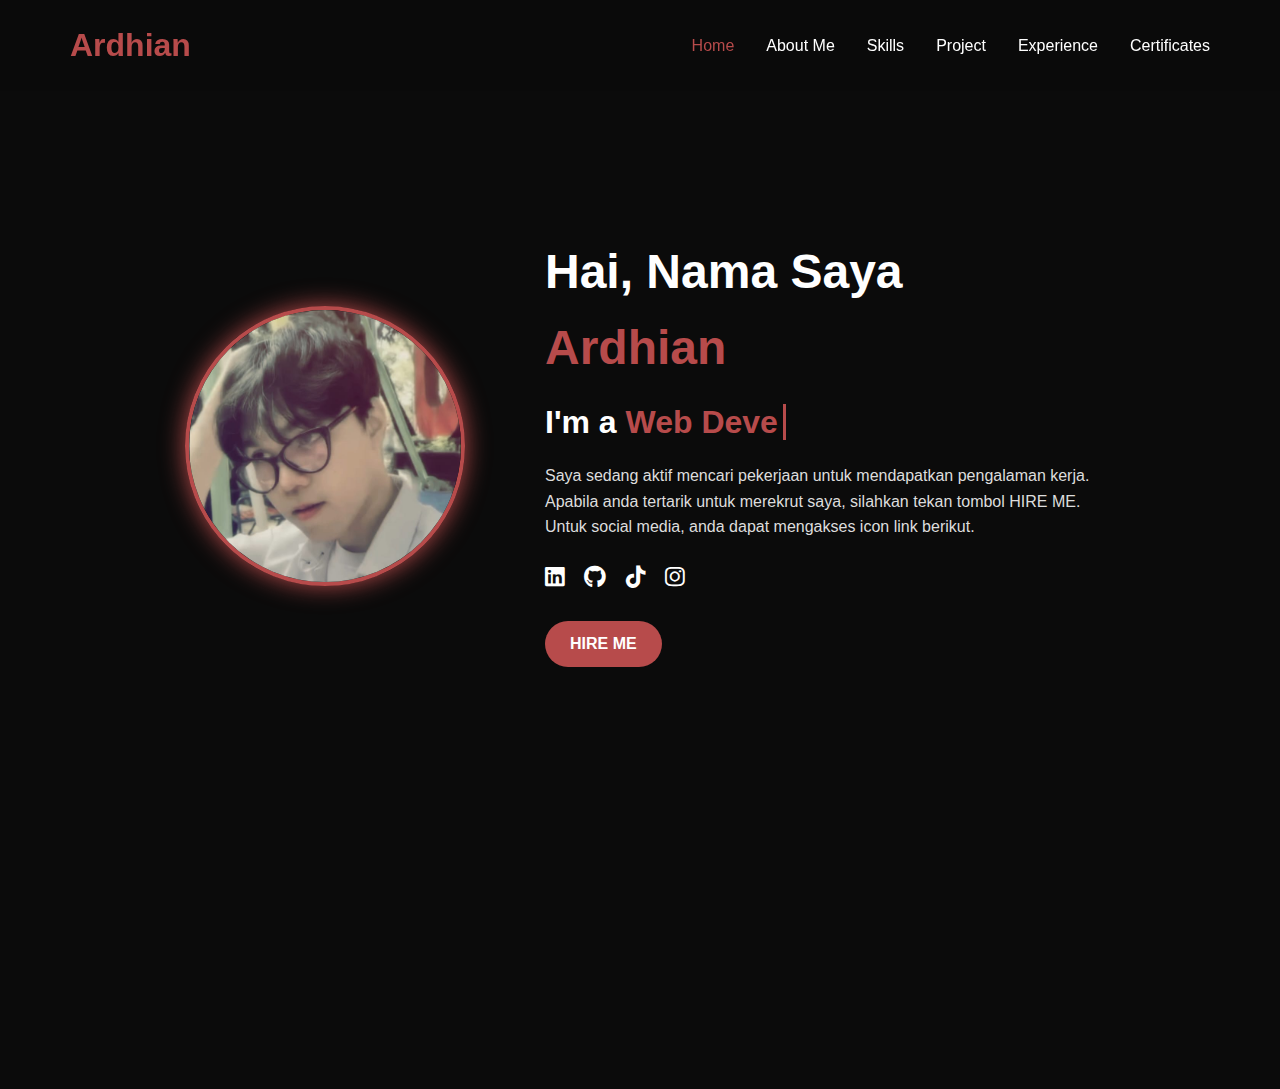
<file: index.html>
<!DOCTYPE html>
<html lang="en">
<head>
    <meta charset="UTF-8">
    <meta name="viewport" content="width=device-width, initial-scale=1.0">
    <title>Portfolio Website - Ardhian</title>

    <!-- Font & Icons -->
    <link rel="stylesheet" href="https://cdnjs.cloudflare.com/ajax/libs/font-awesome/6.5.2/css/all.min.css">
    <link rel="stylesheet" href="css/style.css">
</head>

<body>
    <!-- HEADER -->
    <header>
        <a href="#" class="logo">Ardhian</a>

        <i class="fa-solid fa-bars" id="menu-icon"></i>

        <nav>
            <a href="index.html" class="active">Home</a>
            <a href="about.html">About Me</a>
            <a href="skills.html">Skills</a>
            <a href="project.html">Project</a>
            <a href="experience.html">Experience</a>
            <a href="certificate.html">Certificates</a>
        </nav>
    </header>

    <!-- HOME SECTION -->
    <section class="home">
        <div class="home-img" data-animate>
            <img src="foto.jpg" alt="Foto Profil Ardhian">
        </div>

        <div class="home-content" data-animate>
            <h1>Hai, Nama Saya <span>Ardhian</span></h1>
            <h3 class="typing-text">I'm a <span></span></h3>
            <p>
                Saya sedang aktif mencari pekerjaan untuk mendapatkan pengalaman kerja. 
                Apabila anda tertarik untuk merekrut saya, silahkan tekan tombol HIRE ME. 
                Untuk social media, anda dapat mengakses icon link berikut.
            </p>

            <div class="social-icons">
                <a href="https://www.linkedin.com/in/ardhian-maulana-a01382328/"><i class="fa-brands fa-linkedin"></i></a>
                <a href="https://github.com/ArdhianM6"><i class="fa-brands fa-github"></i></a>
                <a href="https://www.tiktok.com/@ineedsky6" target="_blank"><i class="fa-brands fa-tiktok"></i></a>
                <a href="https://www.instagram.com/ardhimltg"><i class="fa-brands fa-instagram"></i></a>
            </div>

            <!-- Tambahkan class hire-btn di sini -->
            <a href="#" class="btn hire-btn">HIRE ME</a>
        </div>
    </section>

    <!-- FOOTER -->
    <footer data-animate>
        <div class="footer-container">
            <p class="footer-title">Hubungi Saya:</p>
            <a href="https://mail.google.com/mail/?view=cm&fs=1&to=ardhianmaulanatanjung@gmail.com" class="footer-link" target="_blank">
                <i class="fa-solid fa-envelope"></i> ardhianmaulanatanjung@gmail.com
            </a>            
            |
            <a href="https://wa.me/6282272390283" class="footer-link" target="_blank">
                <i class="fa-brands fa-whatsapp"></i> +62 82 7239 0283
            </a>
        </div>
        <div class="footer-bottom">
            <p>&copy; 2024 Ardhian. All rights reserved.</p>
        </div>
    </footer>

    <!-- SCRIPT -->
    <script>
        // === Toggle Navbar (Mobile) ===
        const menuIcon = document.getElementById('menu-icon');
        const nav = document.querySelector('nav');
        menuIcon.onclick = () => {
            nav.classList.toggle('active');
        };

        // === Scroll Reveal Animation ===
        const animatedElements = document.querySelectorAll('[data-animate]');
        const revealOnScroll = () => {
            const windowHeight = window.innerHeight;
            animatedElements.forEach(el => {
                const position = el.getBoundingClientRect().top;
                if (position < windowHeight - 100) {
                    el.classList.add('visible');
                }
            });
        };
        window.addEventListener('scroll', revealOnScroll);
        window.addEventListener('load', revealOnScroll);

        // === Typing Effect ===
        document.addEventListener("DOMContentLoaded", function() {
            const roles = [
                "Web Developer",
                "UI/UX Designer",
                "Fullstack Developer",
            ];
            const span = document.querySelector(".typing-text span");
            let index = 0;
            let charIndex = 0;
            let deleting = false;
            const typingSpeed = 100;
            const erasingSpeed = 60;
            const delayBetweenWords = 2000;

            function type() {
                const current = roles[index];
                if (!deleting && charIndex < current.length) {
                    span.textContent = current.substring(0, charIndex + 1);
                    charIndex++;
                    setTimeout(type, typingSpeed);
                } else if (deleting && charIndex > 0) {
                    span.textContent = current.substring(0, charIndex - 1);
                    charIndex--;
                    setTimeout(type, erasingSpeed);
                } else {
                    if (!deleting) {
                        deleting = true;
                        setTimeout(type, delayBetweenWords);
                    } else {
                        deleting = false;
                        index = (index + 1) % roles.length;
                        setTimeout(type, 400);
                    }
                }
            }

            type();
        });
    </script>

    <!-- ===== MODAL HIRE ME ===== -->
    <div class="modal-overlay" id="hireModal">
      <div class="modal">
        <span class="close-btn" id="closeModal">&times;</span>
        <h2>Hire Me</h2>
        <p>Silakan isi data perusahaan Anda untuk mengundang saya.</p>

        <!-- ✅ DITAMBAHKAN FORMSPREE -->
        <form id="hireForm" action="https://formspree.io/f/mvgwdwnj" method="POST">
          <div class="form-group">
            <label>Nama Perusahaan</label>
            <input type="text" name="company" placeholder="Nama perusahaan" required>
          </div>
          <div class="form-group">
            <label>Nomor HP</label>
            <input type="tel" name="phone" placeholder="Nomor WhatsApp / HP" required>
          </div>
          <div class="form-group">
            <label>Alamat</label>
            <input type="text" name="address" placeholder="Alamat perusahaan" required>
          </div>
          <div class="form-group">
            <label>Email</label>
            <input type="email" name="email" placeholder="Email perusahaan" required>
          </div>
          <div class="form-group">
            <label>Pekerjaan / Posisi</label>
            <input type="text" name="job" placeholder="Posisi yang ditawarkan" required>
          </div>
          <div class="form-group">
            <label>Gaji yang Ditawarkan</label>
            <input type="text" name="salary" placeholder="Contoh: Rp 8.000.000" required>
          </div>
          <button type="submit" class="submit-btn">Kirim</button>
        </form>
      </div>
    </div>

    <!-- ===== SCRIPT MODAL ===== -->
    <script>
      const hireBtn = document.querySelector(".hire-btn");
      const modal = document.getElementById("hireModal");
      const closeModal = document.getElementById("closeModal");

      if (hireBtn) {
        hireBtn.addEventListener("click", (e) => {
          e.preventDefault();
          modal.classList.add("active");
          document.body.style.overflow = "hidden";
        });
      }

      closeModal.addEventListener("click", () => {
        modal.classList.remove("active");
        document.body.style.overflow = "auto";
      });

      window.addEventListener("click", (e) => {
        if (e.target === modal) {
          modal.classList.remove("active");
          document.body.style.overflow = "auto";
        }
      });
    </script>
</body>
</html>
</file>
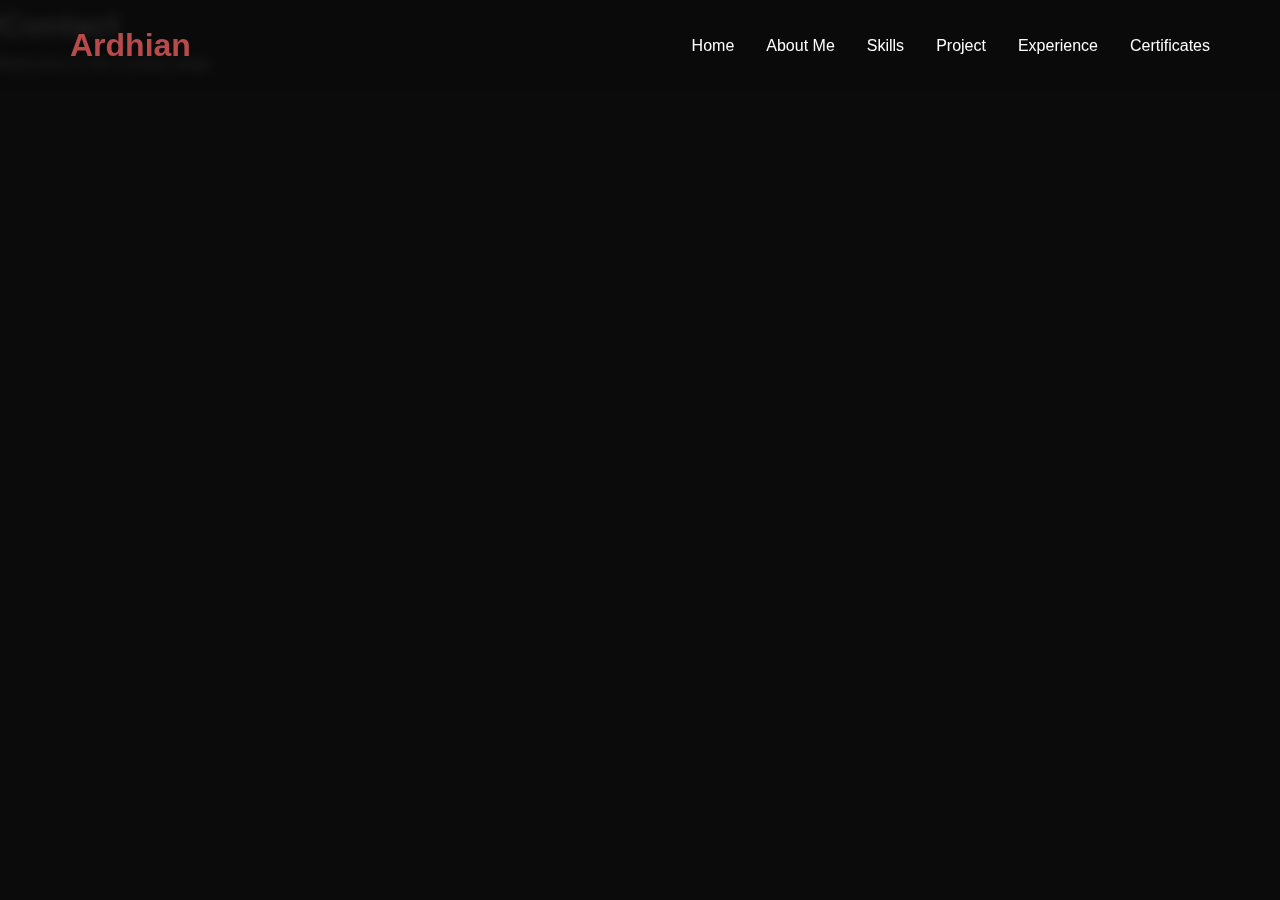
<file: certificate.html>
<!DOCTYPE html>
<html lang="en">

<head>
    <meta charset="UTF-8">
    <meta name="viewport" content="width=device-width, initial-scale=1.0">
    <link rel="stylesheet" href="css/style.css">
    <title>Contact</title>
</head>

<body>
    <header>
        <a href="index.html" class="logo">Ardhian</a>

        <nav>
            <a href="index.html">Home</a>
            <a href="about.html">About Me</a>
            <a href="skills.html">Skills</a>
            <a href="project.html">Project</a>
            <a href="experience.html">Experience</a>
            <a href="certificate.html">Certificates</a>
        </nav>
    </header>

    <section>
        <h1>Contact</h1>
        <p>Welcome to the Contact page.</p>
    </section>
</body>

</html>
</file>
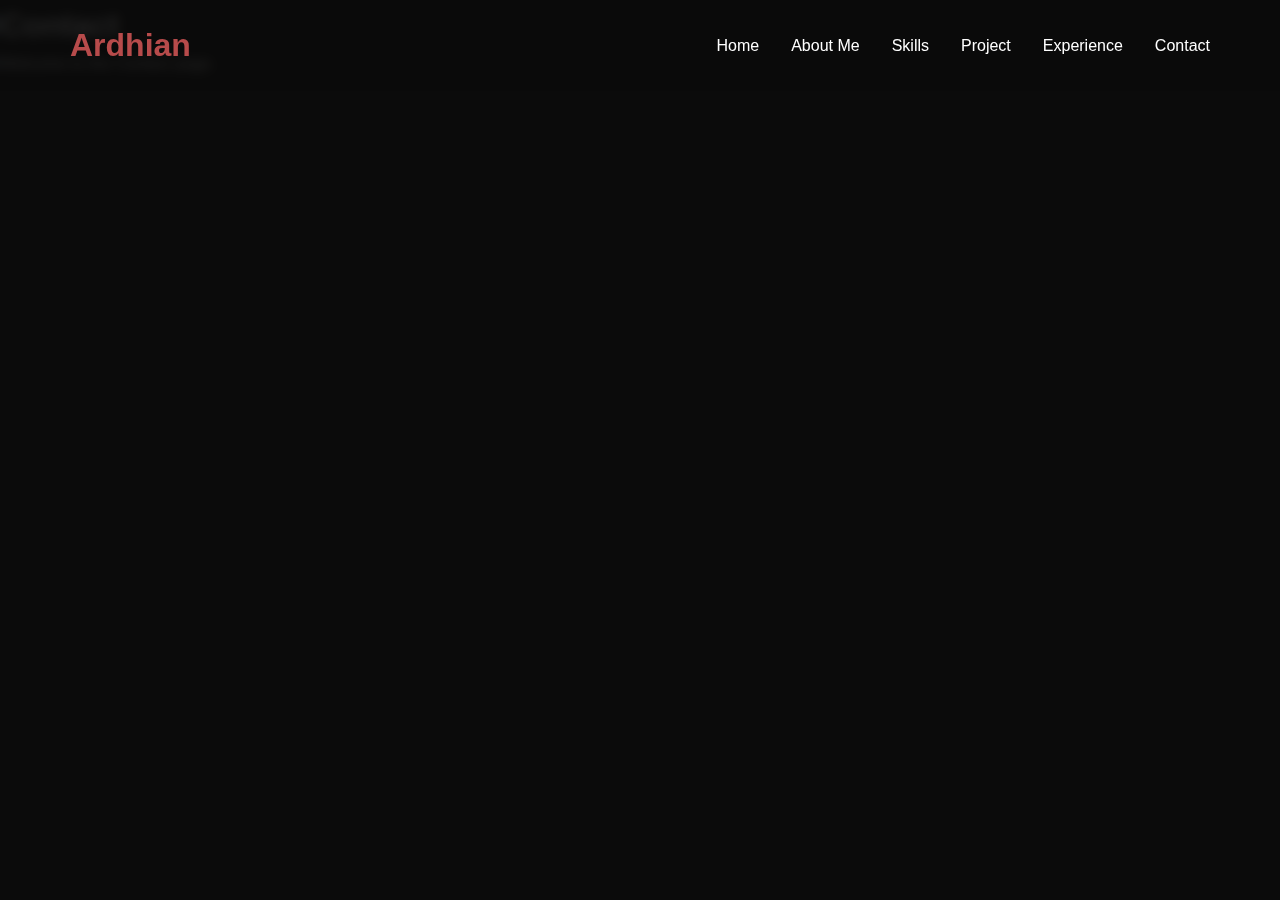
<file: contact.html>
<!DOCTYPE html>
<html lang="en">

<head>
    <meta charset="UTF-8">
    <meta name="viewport" content="width=device-width, initial-scale=1.0">
    <link rel="stylesheet" href="css/style.css">
    <title>Contact</title>
</head>

<body>
    <header>
        <a href="index.html" class="logo">Ardhian</a>

        <nav>
            <a href="index.html">Home</a>
            <a href="about.html">About Me</a>
            <a href="skills.html">Skills</a>
            <a href="project.html">Project</a>
            <a href="experience.html">Experience</a>
            <a href="contact.html">Contact</a>
        </nav>
    </header>

    <section>
        <h1>Contact</h1>
        <p>Welcome to the Contact page.</p>
    </section>
</body>

</html>
</file>
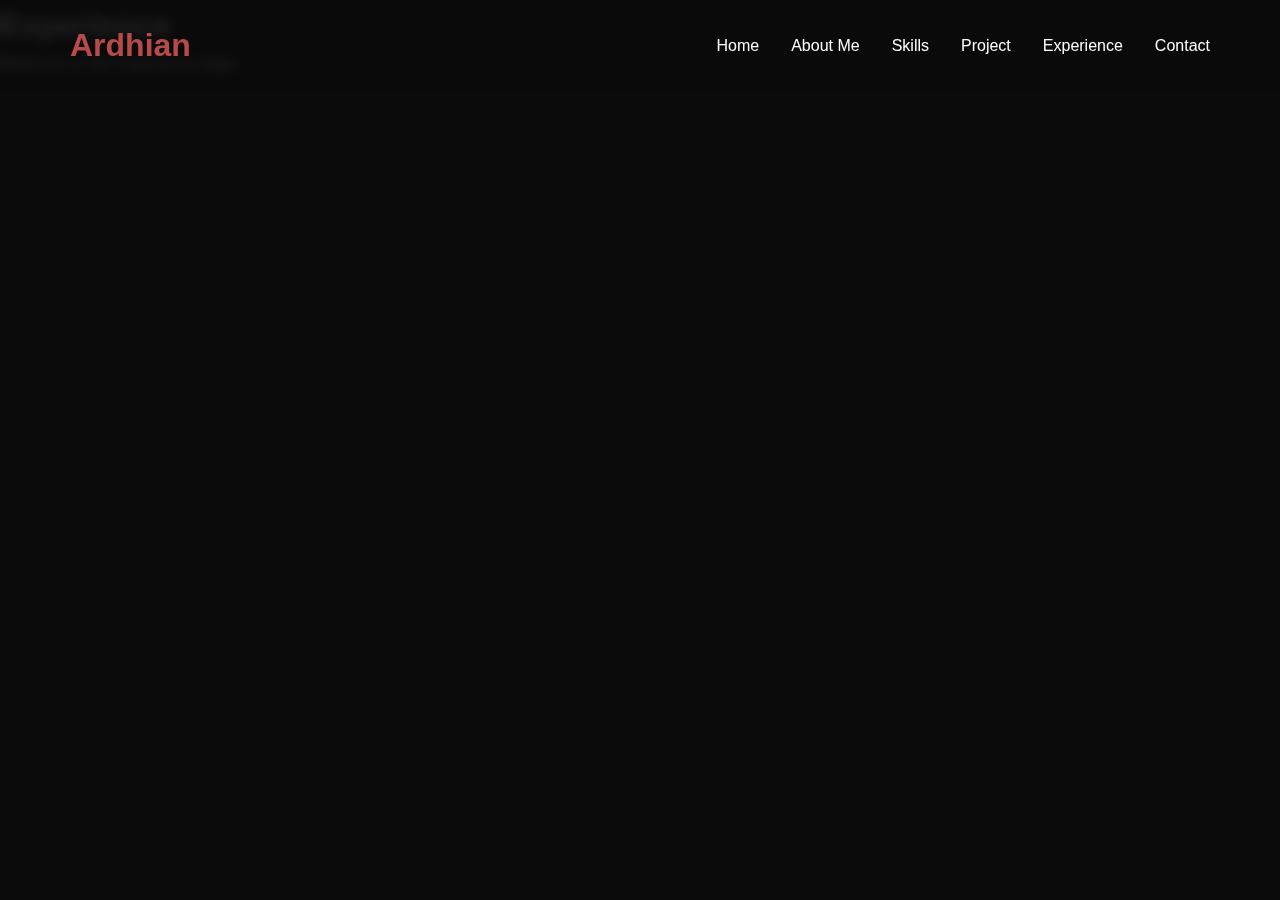
<file: experience.html>
<!DOCTYPE html>
<html lang="en">

<head>
    <meta charset="UTF-8">
    <meta name="viewport" content="width=device-width, initial-scale=1.0">
    <link rel="stylesheet" href="css/style.css">
    <title>Experience</title>
</head>

<body>
    <header>
        <a href="index.html" class="logo">Ardhian</a>

        <nav>
            <a href="index.html">Home</a>
            <a href="about.html">About Me</a>
            <a href="skills.html">Skills</a>
            <a href="project.html">Project</a>
            <a href="experience.html">Experience</a>
            <a href="contact.html">Contact</a>
        </nav>
    </header>

    <section>
        <h1>Experience</h1>
        <p>Welcome to the Experience page.</p>
    </section>
</body>

</html>
</file>
<file: css/style.css>
/* === RESET === */
* {
    margin: 0;
    padding: 0;
    box-sizing: border-box;
    font-family: "Poppins", sans-serif;
}

/* === BASE === */
body {
    background-color: #0b0b0b;
    color: white;
    line-height: 1.6;
    overflow-x: hidden;
}

html {
    scroll-behavior: smooth;
    scroll-padding-top: 8rem;
}

/* === HEADER === */
header {
    position: fixed;
    width: 100%;
    top: 0;
    left: 0;
    background: rgba(10, 10, 10, 0.9);
    backdrop-filter: blur(6px);
    display: flex;
    justify-content: space-between;
    align-items: center;
    padding: 20px 70px;
    z-index: 100;
}

.logo {
    font-size: 2rem;
    font-weight: 700;
    color: #b74b4b;
    text-decoration: none;
}

nav {
    display: flex;
    gap: 2rem;
    transition: 0.3s;
}

nav a {
    color: white;
    text-decoration: none;
    font-size: 1rem;
    transition: 0.3s;
}

nav a:hover,
nav a.active {
    color: #b74b4b;
}

/* === MENU ICON === */
#menu-icon {
    font-size: 2rem;
    color: white;
    display: none;
    cursor: pointer;
}

@media (max-width: 995px) {
    #menu-icon {
        display: block;
    }

    nav {
        position: absolute;
        top: 100%;
        right: -100%;
        flex-direction: column;
        background: #111;
        width: 220px;
        border-left: 2px solid #b74b4b;
        transition: 0.4s;
        text-align: center;
    }

    nav.active {
        right: 0;
    }

    nav a {
        padding: 15px;
        border-bottom: 1px solid rgba(255,255,255,0.1);
    }
}

/* === HOME === */
.home {
    display: flex;
    align-items: center;
    justify-content: center;
    min-height: 100vh;
    padding: 80px 10%;
    gap: 5rem;
    flex-wrap: wrap;
}

.home-img img {
    width: 280px;
    height: 280px;
    border-radius: 50%;
    border: 4px solid #b74b4b;
    object-fit: cover;
    box-shadow: 0 0 25px #b74b4b;
    transition: 0.4s;
}

.home-img img:hover {
    transform: scale(1.05);
    box-shadow: 0 0 40px #b74b4b;
}

.home-content {
    max-width: 550px;
}

.home-content h1 {
    font-size: 3rem;
    margin-bottom: 10px;
}

.home-content h1 span {
    color: #b74b4b;
}

.home-content h3 {
    font-size: 2rem;
    margin-bottom: 15px;
}

.typing-text span {
    color: #b74b4b;
    border-right: 3px solid #b74b4b;
    padding-right: 5px;
    animation: blink 0.8s infinite;
}

@keyframes blink {
    50% { border-color: transparent; }
}

.home-content p {
    margin-bottom: 20px;
    font-size: 1rem;
    color: #ddd;
}

/* === BUTTON (HIRE ME) === */
.btn {
    background: #b74b4b;
    color: white;
    padding: 10px 25px;
    border-radius: 30px;
    text-decoration: none;
    transition: all 0.3s ease;
    font-weight: 600;
    display: inline-block;
    margin-top: 25px;
}

.btn:hover {
    background: transparent;
    border: 2px solid #b74b4b;
    box-shadow: 0 0 20px #b74b4b;
}

/* === SOCIAL ICONS === */
.social-icons {
    margin-top: 10px;
}

.social-icons a {
    color: white;
    font-size: 1.4rem;
    margin-right: 15px;
    transition: all 0.3s ease;
}

.social-icons a:hover {
    color: #b74b4b;
    transform: scale(1.2);
    text-shadow: 0 0 15px #b74b4b;
    box-shadow: 0 0 25px #b74b4b;
    border-radius: 50%;
}

/* === FOOTER === */
footer {
    text-align: center;
    background: #111;
    padding: 30px 10px;
    border-top: 2px solid #b74b4b;
}

.footer-title {
    font-weight: 600;
    margin-bottom: 10px;
}

.footer-link {
    color: white;
    text-decoration: none;
    transition: 0.3s;
}

.footer-link:hover {
    color: #b74b4b;
}

/* === SCROLL FADE-IN EFFECT === */
[data-animate] {
    opacity: 0;
    transform: translateY(40px);
    transition: all 0.8s ease-out;
}

[data-animate].visible {
    opacity: 1;
    transform: translateY(0);
}

/* === ABOUT SECTION === */
.about-section {
    display: flex;
    justify-content: center;
    align-items: center;
    min-height: 100vh;
    padding: 10rem 10% 5rem;
    background-color: #0b0b0b;
    color: white;
}

.about-container {
    max-width: 800px;
    text-align: center;
    background: #111;
    padding: 3rem 2rem;
    border-radius: 1rem;
    border: 1px solid #b74b4b;
    box-shadow: 0 0 25px rgba(183, 75, 75, 0.2);
    animation: fadeUp 1s ease-out both;
}

.about-container h1 {
    font-size: 2.8rem;
    margin-bottom: 1.5rem;
    color: #fff;
}

.about-container h1 span {
    color: #b74b4b;
}

.about-container p {
    font-size: 1.1rem;
    line-height: 1.8;
    color: #ddd;
    margin-bottom: 1.2rem;
}

.about-container img {
    width: 180px;
    height: 180px;
    border-radius: 50%;
    object-fit: cover;
    margin-bottom: 2rem;
    border: 4px solid #b74b4b;
    box-shadow: 0 0 25px #b74b4b;
    transition: 0.4s;
}

.about-container img:hover {
    transform: scale(1.05);
    box-shadow: 0 0 40px #b74b4b;
}

/* === ANIMATION KEYFRAMES === */
@keyframes fadeUp {
    from {
        opacity: 0;
        transform: translateY(40px);
    }
    to {
        opacity: 1;
        transform: translateY(0);
    }
}

/* === SERVICES SECTION === */
.services {
    padding: 8rem 10%;
    background-color: #0b0b0b;
    color: white;
    text-align: center;
}

.services h1 {
    font-size: 2.8rem;
    margin-bottom: 3rem;
    color: #fff;
}

.services h1 span {
    color: #b74b4b;
}

.service-container {
    display: grid;
    grid-template-columns: repeat(auto-fit, minmax(260px, 1fr));
    gap: 2rem;
}

.service-box {
    background: #111;
    padding: 2rem;
    border-radius: 1rem;
    border: 1px solid #b74b4b;
    box-shadow: 0 0 20px rgba(183, 75, 75, 0.15);
    transition: all 0.4s ease;
}

.service-box:hover {
    transform: translateY(-10px);
    box-shadow: 0 0 30px rgba(183, 75, 75, 0.4);
}

.service-box i {
    font-size: 2.5rem;
    color: #b74b4b;
    margin-bottom: 1rem;
}

.service-box h3 {
    font-size: 1.4rem;
    margin-bottom: 0.8rem;
}

.service-box p {
    color: #ccc;
    font-size: 1rem;
    line-height: 1.6;
}

/* === SKILLS SECTION ENHANCED === */
.skills-section {
    padding: 100px 8%;
    color: #fff;
    background: linear-gradient(180deg, #0f0f0f, #1a1a1a);
    text-align: center;
}

.skills-heading {
    margin-bottom: 3rem;
}

.skills-heading h1 {
    font-size: 3rem;
    color: #b74b4b;
    margin-bottom: 1rem;
}

.skills-container {
    display: grid;
    grid-template-columns: repeat(auto-fit, minmax(280px, 1fr));
    gap: 2rem;
}

.skill {
    background: #141414;
    border: 1px solid rgba(255, 255, 255, 0.05);
    border-radius: 15px;
    padding: 2rem;
    text-align: center;
    transition: all 0.4s ease;
    position: relative;
    overflow: hidden;
}

/* Soft glow hover */
.skill::before {
    content: "";
    position: absolute;
    inset: 0;
    background: radial-gradient(circle at top, rgba(183, 75, 75, 0.15), transparent);
    opacity: 0;
    transition: opacity 0.4s ease;
    z-index: 0;
}
.skill:hover::before {
    opacity: 1;
}

.skill:hover {
    transform: translateY(-10px) scale(1.03);
    box-shadow: 0 0 35px rgba(183, 75, 75, 0.35);
}

/* Ikon skill */
.skill i {
    font-size: 2.8rem;
    color: #b74b4b;
    margin-bottom: 1rem;
    transition: color 0.3s ease, transform 0.3s ease;
    z-index: 1;
    position: relative;
}
.skill:hover i {
    color: #ff7878;
    transform: scale(1.2);
}

.skill h3 {
    font-size: 1.5rem;
    margin-bottom: 1rem;
    z-index: 1;
    position: relative;
}

/* Progress bar */
.progress-bar {
    width: 100%;
    height: 10px;
    background: #222;
    border-radius: 5px;
    overflow: hidden;
    margin-bottom: 1rem;
    z-index: 1;
    position: relative;
}

.progress {
    height: 100%;
    background: linear-gradient(90deg, #b74b4b, #ff7878);
    border-radius: 5px;
    transition: width 1s ease-in-out;
}

.skill p {
    color: #ddd;
    font-size: 1rem;
    line-height: 1.6;
}

/* === RESPONSIVE SKILLS === */
@media (max-width: 768px) {
    .skills-heading h1 {
        font-size: 2.2rem;
    }

    .skill {
        padding: 1.5rem;
    }

    .skills-heading p {
        font-size: 1rem;
    }
}

/* ===============================
   MODAL HIRE ME
=============================== */
.modal-overlay {
  position: fixed;
  inset: 0;
  background: rgba(0, 0, 0, 0.7);
  backdrop-filter: blur(6px);
  display: flex;
  justify-content: center;
  align-items: center;
  opacity: 0;
  pointer-events: none;
  transition: opacity 0.4s ease;
  z-index: 9999;
}

.modal-overlay.active {
  opacity: 1;
  pointer-events: auto;
}

.modal {
  background: #111;
  border: 1px solid rgba(183, 75, 75, 0.3);
  border-radius: 15px;
  padding: 30px;
  width: 90%;
  max-width: 500px;
  color: #fff;
  position: relative;
  transform: translateY(-20px);
  animation: slideDown 0.4s ease forwards;
  box-shadow: 0 0 20px rgba(183, 75, 75, 0.4);
}

@keyframes slideDown {
  to {
    transform: translateY(0);
  }
}

.modal h2 {
  color: #b74b4b;
  margin-bottom: 10px;
  text-align: center;
}

.modal p {
  color: #bbb;
  font-size: 0.95em;
  text-align: center;
  margin-bottom: 20px;
}

.form-group {
  margin-bottom: 15px;
}

.form-group label {
  display: block;
  color: #b74b4b;
  font-weight: 600;
  margin-bottom: 6px;
}

.form-group input {
  width: 100%;
  padding: 10px;
  border: 1px solid #333;
  border-radius: 8px;
  background: #0b0b0b;
  color: #fff;
  transition: border 0.3s ease;
}

.form-group input:focus {
  border-color: #b74b4b;
  outline: none;
}

.submit-btn {
  width: 100%;
  background: linear-gradient(90deg, #b74b4b, #922);
  border: none;
  color: #fff;
  font-weight: 600;
  padding: 12px;
  border-radius: 8px;
  cursor: pointer;
  transition: transform 0.3s ease, box-shadow 0.3s ease;
}

.submit-btn:hover {
  transform: scale(1.05);
  box-shadow: 0 0 15px rgba(183, 75, 75, 0.5);
}

.close-btn {
  position: absolute;
  top: 15px;
  right: 20px;
  font-size: 1.5rem;
  color: #aaa;
  cursor: pointer;
  transition: color 0.3s ease;
}

.close-btn:hover {
  color: #fff;
}

/* Responsif */
@media (max-width: 600px) {
  .modal {
    padding: 20px;
  }

  .form-group label {
    font-size: 0.9em;
  }

  .form-group input {
    font-size: 0.9em;
  }
}

/* ======== RESPONSIVE FIX: MODAL SCROLLABLE ======== */
.modal-overlay {
  align-items: flex-start;
  overflow-y: auto;
  padding: 40px 0;
}

.modal {
  max-height: 90vh;
  overflow-y: auto;
  scrollbar-width: thin;
  scrollbar-color: #b74b4b #111;
}

.modal::-webkit-scrollbar {
  width: 8px;
}
.modal::-webkit-scrollbar-thumb {
  background: #b74b4b;
  border-radius: 10px;
}
.modal::-webkit-scrollbar-track {
  background: #111;
}

@media (max-height: 700px) {
  .modal {
    padding-bottom: 50px;
  }
}

@media (max-width: 480px) {
  .modal {
    width: 95%;
    padding: 20px 15px;
  }
  .form-group input {
    font-size: 0.9em;
    padding: 8px;
  }
  .submit-btn {
    font-size: 0.95em;
    padding: 10px;
  }
}
</file>
